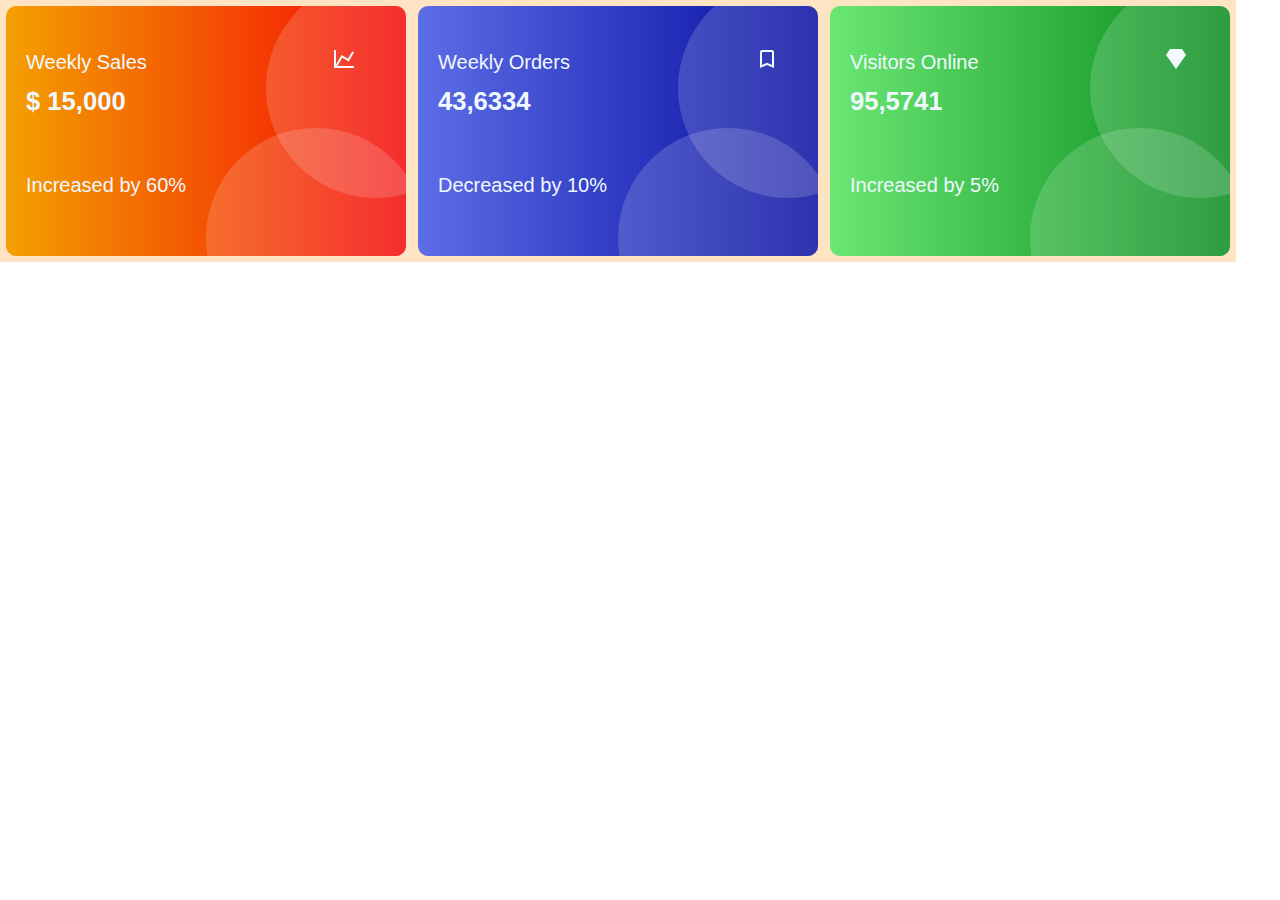
<file: index.html>
<!DOCTYPE html>
<html lang="en">
<head>
  <meta charset="UTF-8">
  <meta http-equiv="X-UA-Compatible" content="IE=edge">
  <meta name="viewport" content="width=device-width, initial-scale=1.0">
  <title>Position_practice</title>
  <link rel="stylesheet" href="assets/styles/reset.css">
  <link rel="stylesheet" href="assets/styles/style.css">
</head>
<body>
  <main>
    <div class="background_block">
      <!-- red_card -->
      <section class="card red_card">
        <span class="card-name">Weekly Sales</span>
        <svg class="icon" style="width:24px;height:24px" viewBox="0 0 24 24">
          <path fill="currentColor" d="M16,11.78L20.24,4.45L21.97,5.45L16.74,14.5L10.23,10.75L5.46,19H22V21H2V3H4V17.54L9.5,8L16,11.78Z" /> </svg><br>
        <span class="sum">$ 15,000</span><br>
        <span class="interest-rate">Increased by 60%</span> 
        <div class="circle circle_pos"></div>
        <div class="circle circle2_pos"></div>
      </section>
      <!-- blue_card -->
      <section class="card blue_card">
        <span class="card-name">Weekly Orders</span>
        <svg class="icon" style="width:24px;height:24px" viewBox="0 0 24 24">
          <path fill="currentColor" d="M17,18L12,15.82L7,18V5H17M17,3H7A2,2 0 0,0 5,5V21L12,18L19,21V5C19,3.89 18.1,3 17,3Z" /> </svg><br>
        <span class="sum">43,6334</span><br>
        <span class="interest-rate">Decreased by 10%</span> 
        <div class="circle circle_pos"></div>
        <div class="circle circle2_pos"></div>
      </section>  
        <!-- green_carda -->
      <section class="card green_card">
        <span class="card-name">Visitors Online</span>
        <svg class="icon" style="width:24px;height:24px" viewBox="0 0 24 24">
          <path fill="currentColor" d="M6,2L2,8L12,22L22,8L18,2H6Z" /> </svg><br>
        <span class="sum">95,5741</span><br>
        <span class="interest-rate">Increased by 5%</span> 
        <div class="circle circle_pos"></div>
        <div class="circle circle2_pos"></div>
      </section>
  </div>
</main>
</body>
</html>
</file>
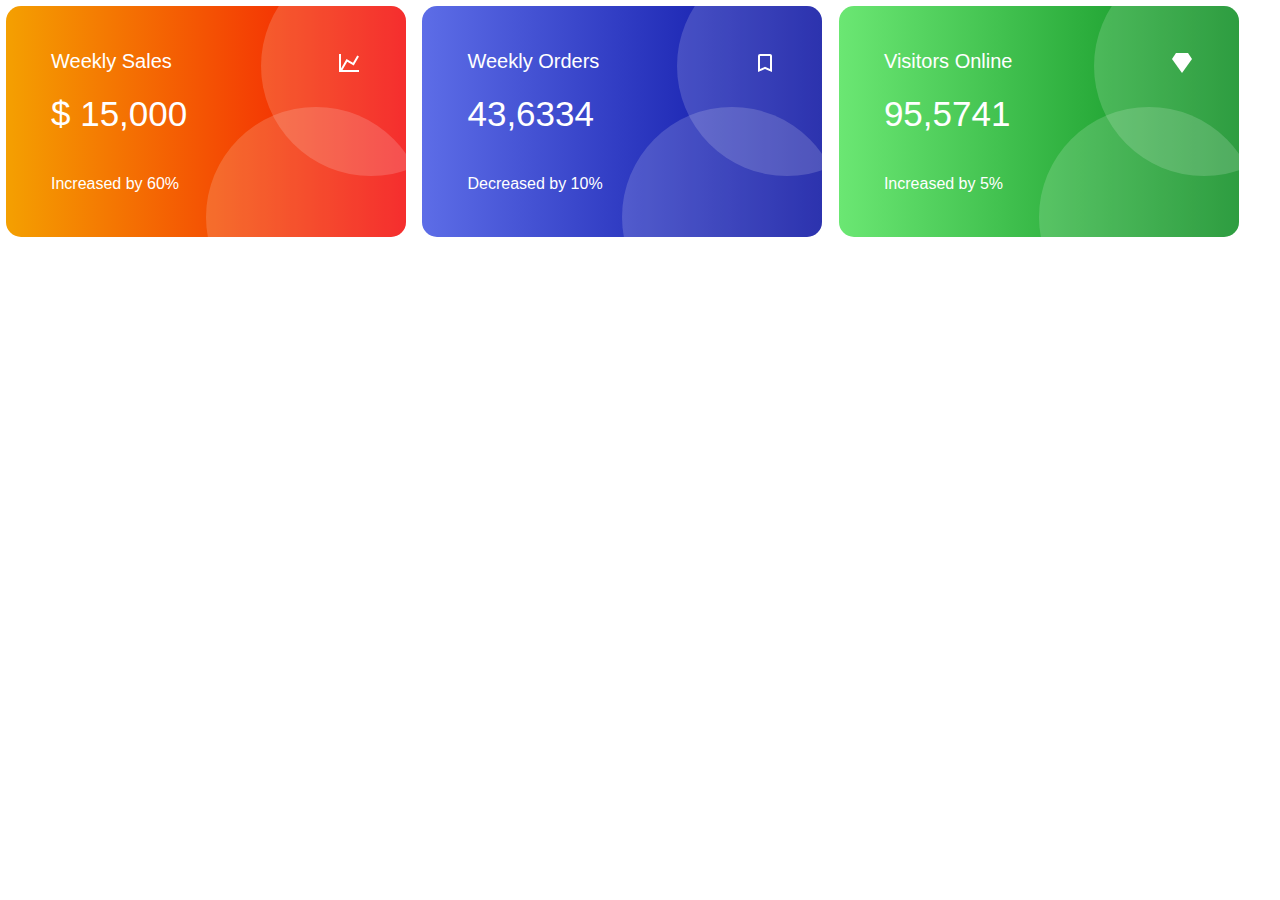
<file: position.html>
<!DOCTYPE html>
<html lang="en">
<head>
  <meta charset="UTF-8">
  <meta http-equiv="X-UA-Compatible" content="IE=edge">
  <meta name="viewport" content="width=device-width, initial-scale=1.0">
  <title>Position_practice</title>
  <link rel="stylesheet" href="assets/styles/reset.css">
  <link rel="stylesheet" href="assets/styles/position_style.css">
</head>
<body>
  <main>
    <!-- red_card -->
    <article class="card red_card">
      <svg class="icon" style="width:24px;height:24px" viewBox="0 0 24 24">
        <path fill="currentColor" d="M16,11.78L20.24,4.45L21.97,5.45L16.74,14.5L10.23,10.75L5.46,19H22V21H2V3H4V17.54L9.5,8L16,11.78Z"/></svg>
        <h1 class="card-name">Weekly Sales</h1>
        <p class="sum">$ 15,000</p>
        <p class="interest-rate">Increased by 60%</p>
    </article>
    <!-- blue_card -->
    <article class="card blue_card">
      <svg class="icon" style="width:24px;height:24px" viewBox="0 0 24 24">
        <path fill="currentColor" d="M17,18L12,15.82L7,18V5H17M17,3H7A2,2 0 0,0 5,5V21L12,18L19,21V5C19,3.89 18.1,3 17,3Z"/></svg>
        <h1 class="card-name">Weekly Orders</h1>
        <p class="sum">43,6334</p>
        <p class="interest-rate">Decreased by 10%</p>
    </article>
    <!-- green_card -->
    <article class="card green_card">
      <svg class="icon" style="width:24px;height:24px" viewBox="0 0 24 24">
        <path fill="currentColor" d="M6,2L2,8L12,22L22,8L18,2H6Z"/></svg>
        <h1 class="card-name">Visitors Online</h1>
        <p class="sum">95,5741</p>
        <p class="interest-rate">Increased by 5%</p>
    </article>
  </main>
</body>
</html>
</file>
<file: assets/styles/style.css>
*{ 
  box-sizing: border-box;
  margin: 0;
  padding: 0;
  font-family: 'Franklin Gothic Medium', 'Arial Narrow', Arial, sans-serif;
}

main {
  width: content-box;
}

.background_block {
  width: 1236px;
  font-size: 0;
  background-color:bisque;
}

.card {
  display: inline-block;
  width: 400px;
  height: 250px;
  font-size: 20px;
  line-height: 50px;
  color: aliceblue;
  margin: 6px;
  padding: 20px;
  border-radius: 10px; 
  overflow: hidden;
}
.red_card {
  background: rgb(244,160,160);
  background: linear-gradient(90deg, rgba(244,160,1)0%, rgba(244,5,5,1) 100%, rgba(2,0,36,1) 100%);
  
}

.blue_card {
  background: rgb(93,109,231);
  background: linear-gradient(90deg, rgba(93,109,231,1) 0%, rgba(3,11,159,1) 100%, rgba(2,0,36,1) 100%);
  

}

.green_card {
  background: rgb(107,231,115);
  background: linear-gradient(90deg, rgba(107,231,115,1) 0%, rgba(5,138,27,1) 100%, rgba(2,0,36,1) 100%);
  
}

.circle {
  width: 220px;
  height: 220px;
  border-radius: 50%;
  background-color: rgba(255, 255, 255, 0.163);
}
.circle_pos {
  position: relative;
  top: -200px;
  left: 240px;
  
}

.circle2_pos {
  position: relative;
  top: -270px;
  left: 180px;
}

.icon {
  position: relative;
  top: 6%;
  left: 50%;
}

.card-name {
  position: relative;
  top: 5%;
}

.sum {
  position: relative;
  font-size: 1.6rem;
  font-weight: bold; 
}

.interest-rate {
  position: relative;
  top: 15%;
}
</file>
<file: assets/styles/position_style.css>
*{ 
  box-sizing: border-box;
  margin: 0;
  padding: 0;
  font-family: 'Franklin Gothic Medium', 'Arial Narrow', Arial, sans-serif;
  color: white;
}

.card {
  display: inline-block;
  min-width: 400px;
  max-width: 500px;
  border-radius: 15px;
  padding: 45px;
  margin: 6px;
  position: relative;
  overflow: hidden;  
}

.red_card {
  background: rgb(244,160,160);
  background: linear-gradient(90deg, rgba(244,160,1)0%, rgba(244,5,5,1) 100%, rgba(2,0,36,1) 100%);  
}

.blue_card {
  background: rgb(93,109,231);
  background: linear-gradient(90deg, rgba(93,109,231,1) 0%, rgba(3,11,159,1) 100%, rgba(2,0,36,1) 100%);
}

.green_card {
  background: rgb(107,231,115);
  background: linear-gradient(90deg, rgba(107,231,115,1) 0%, rgba(5,138,27,1) 100%, rgba(2,0,36,1) 100%);
}

.icon {
  position: absolute;
  right: 45px;
}

.card-name {
  margin-bottom: 25px;
  font-size: 20px;
}
.sum {
  margin-bottom: 45px;
  font-size: 35px;
}

.card::before {
  content: "";
  position: absolute;
  top: -50px;
  right: -75px;
  width: 220px;
  height: 220px;
  border-radius: 50%;
  background-color: rgba(255, 255, 255, 0.163);
}

.card::after {
  content: "";
  position: absolute;
  bottom: -90px;
  right: -20px;
  width: 220px;
  height: 220px;
  border-radius: 50%;
  background-color: rgba(255, 255, 255, 0.163);
}
</file>
